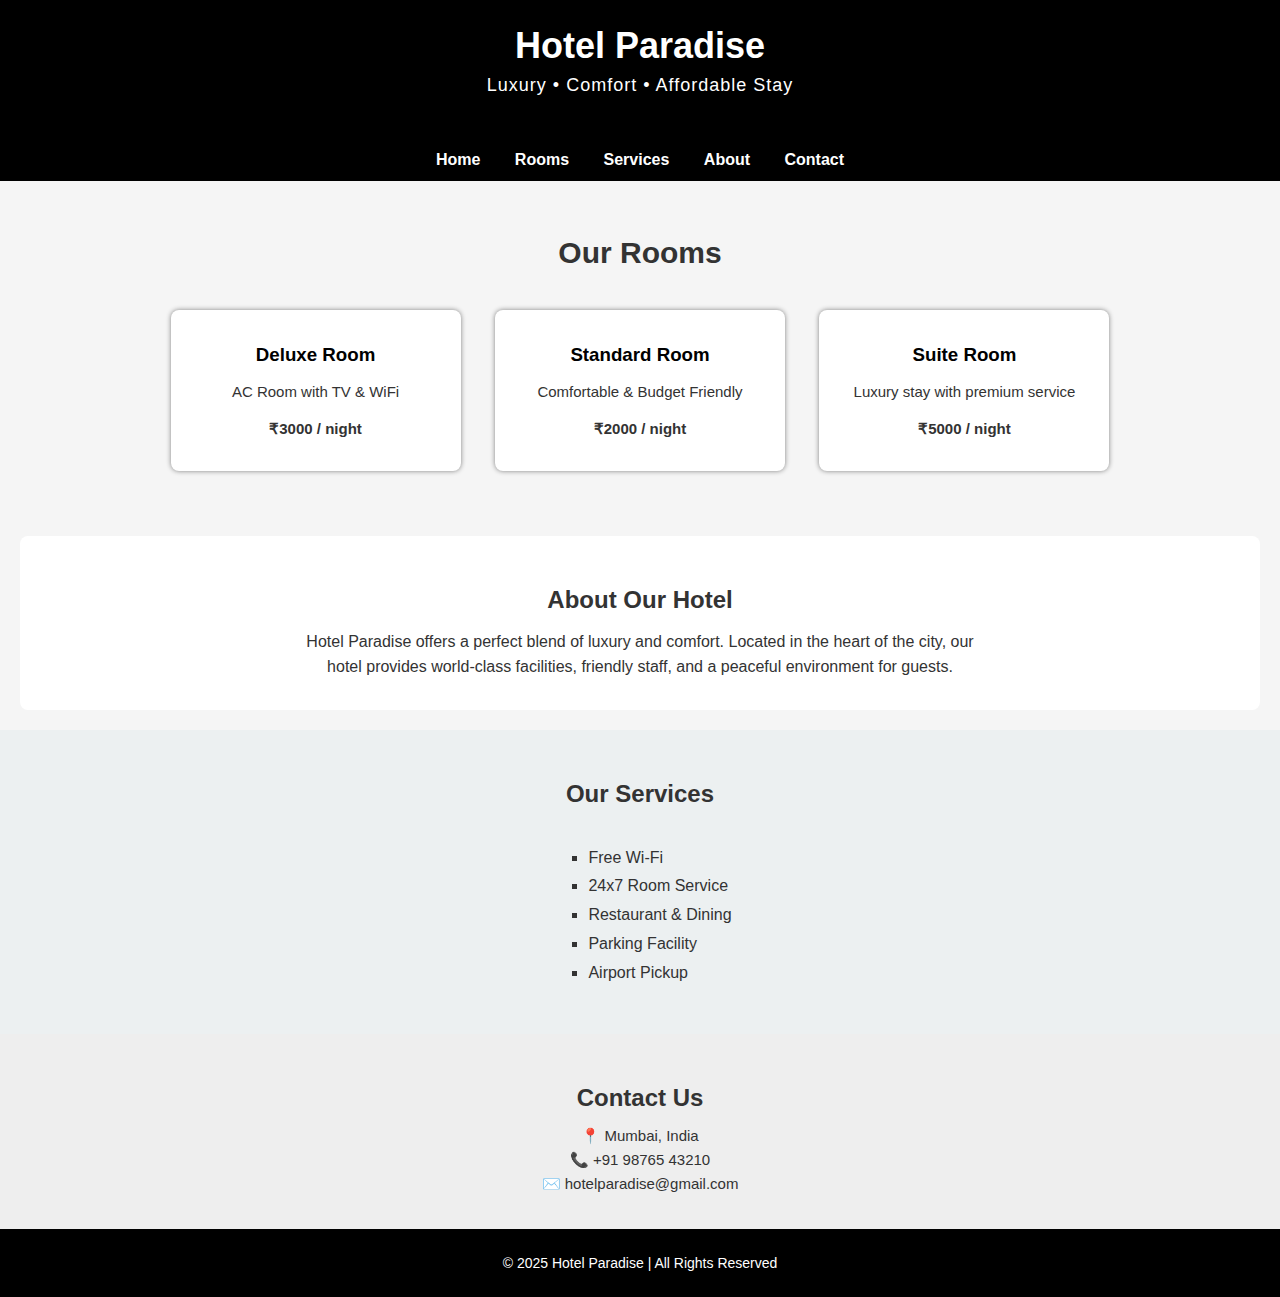
<file: index.html>
<!DOCTYPE html>
<html>
<head>
    <title>Hotel Paradise</title>
    <link rel="stylesheet" href="style.css">

    <style>
        body {
            margin: 0;
            font-family: Arial, sans-serif;
            background-color: #f5f5f5;
        }

        /* Header */
        .header {
            background-color: #000000ff;
            color: white;
            padding: 25px;
            text-align: center;
        }

        /* Navigation */
        .nav {
            background-color: #000000;
            padding: 12px;
            text-align: center;
        }

        .nav a {
            color: white;
            text-decoration: none;
            margin: 15px;
            font-size: 16px;
            font-weight: bold;
        }

        .nav a:hover {
            text-decoration: underline;
        }

        /* Main section */
        .main {
            padding: 30px;
            text-align: center;
        }

        .box {
            background-color: white;
            width: 260px;
            padding: 15px;
            margin: 15px;
            display: inline-block;
            border-radius: 8px;
            box-shadow: 0 0 5px gray;
        }

        /* About Section */
        .about {
            background-color: white;
            padding: 30px;
            margin: 20px;
            border-radius: 8px;
            text-align: center;
        }

        .about p {
            max-width: 700px;
            margin: auto;
            line-height: 1.6;
        }

        /* Services */
        .services {
            padding: 30px;
            text-align: center;
        }

        .services ul {
            list-style-type: square;
            display: inline-block;
            text-align: left;
        }

        /* Contact */
        .contact {
            background-color: #eeeeee;
            padding: 30px;
            text-align: center;
        }

        /* Footer */
        .footer {
            background-color: #000000;
            color: white;
            text-align: center;
            padding: 12px;
        }
    </style>
</head>

<body>

    <div class="header">
        <h1>Hotel Paradise</h1>
        <p>Luxury • Comfort • Affordable Stay</p>
    </div>

    <div class="nav">
        <a href="#">Home</a>
        <a href="rooms.html">Rooms</a>
        <a href="services.html">Services</a>
        <a href="about.html">About</a>
        <a href="contact.html">Contact</a>
    </div>

    <div class="main">
        <h2>Our Rooms</h2>

        <div class="box">
            <h3>Deluxe Room</h3>
            <p>AC Room with TV & WiFi</p>
            <p><b>₹3000 / night</b></p>
        </div>

        <div class="box">
            <h3>Standard Room</h3>
            <p>Comfortable & Budget Friendly</p>
            <p><b>₹2000 / night</b></p>
        </div>

        <div class="box">
            <h3>Suite Room</h3>
            <p>Luxury stay with premium service</p>
            <p><b>₹5000 / night</b></p>
        </div>
    </div>

    <div class="about">
        <h2>About Our Hotel</h2>
        <p>
            Hotel Paradise offers a perfect blend of luxury and comfort.
            Located in the heart of the city, our hotel provides world-class
            facilities, friendly staff, and a peaceful environment for guests.
        </p>
    </div>

    <div class="services">
        <h2>Our Services</h2>
        <ul>
            <li>Free Wi-Fi</li>
            <li>24x7 Room Service</li>
            <li>Restaurant & Dining</li>
            <li>Parking Facility</li>
            <li>Airport Pickup</li>
        </ul>
    </div>

    <div class="contact">
        <h2>Contact Us</h2>
        <p>📍 Mumbai, India</p>
        <p>📞 +91 98765 43210</p>
        <p>✉️ hotelparadise@gmail.com</p>
    </div>

    <div class="footer">
        <p>© 2025 Hotel Paradise | All Rights Reserved</p>
    </div>

</body>
</html>
</file>
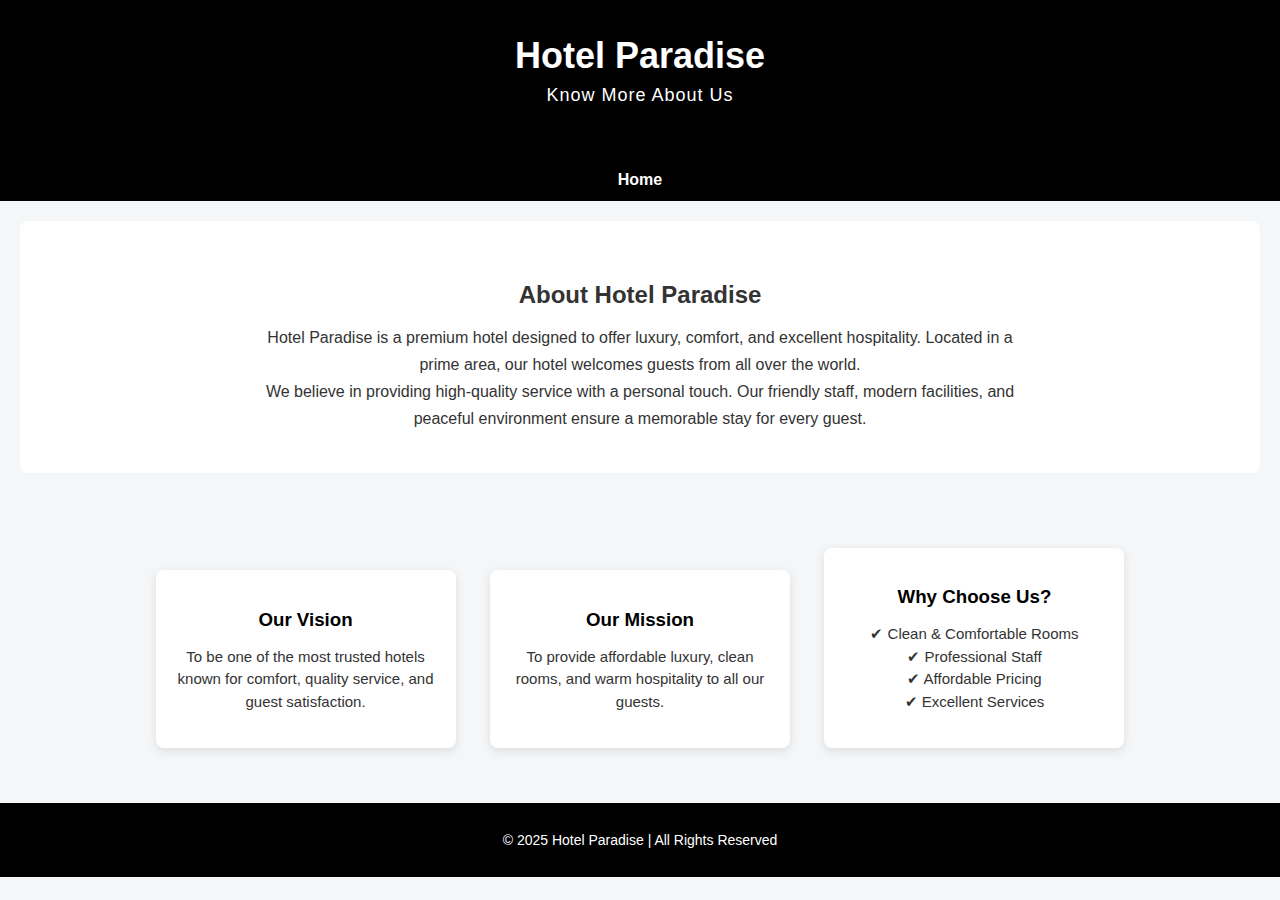
<file: about.html>
<!DOCTYPE html>
<html>
<head>
    <title>About Us | Hotel Paradise</title>
    <link rel="stylesheet" href="style.css">
</head>

<body>

    <!-- Header -->
    <div class="header">
        <h1>Hotel Paradise</h1>
        <p>Know More About Us</p>
    </div>

    <!-- Navigation -->
    <div class="nav">
        <a href="index.html">Home</a>
    
    </div>

    <!-- About Section -->
    <div class="about">
        <h2>About Hotel Paradise</h2>
        <p>
            Hotel Paradise is a premium hotel designed to offer luxury,
            comfort, and excellent hospitality. Located in a prime area,
            our hotel welcomes guests from all over the world.
        </p>
        <p>
            We believe in providing high-quality service with a personal
            touch. Our friendly staff, modern facilities, and peaceful
            environment ensure a memorable stay for every guest.
        </p>
    </div>

    <!-- Vision & Mission -->
    <div class="main">
        <div class="box">
            <h3>Our Vision</h3>
            <p>
                To be one of the most trusted hotels known for comfort,
                quality service, and guest satisfaction.
            </p>
        </div>

        <div class="box">
            <h3>Our Mission</h3>
            <p>
                To provide affordable luxury, clean rooms, and warm
                hospitality to all our guests.
            </p>
        </div>

        <div class="box">
            <h3>Why Choose Us?</h3>
            <p>
                ✔ Clean & Comfortable Rooms<br>
                ✔ Professional Staff<br>
                ✔ Affordable Pricing<br>
                ✔ Excellent Services
            </p>
        </div>
    </div>

    <!-- Footer -->
    <div class="footer">
        <p>© 2025 Hotel Paradise | All Rights Reserved</p>
    </div>

</body>
</html>
</file>
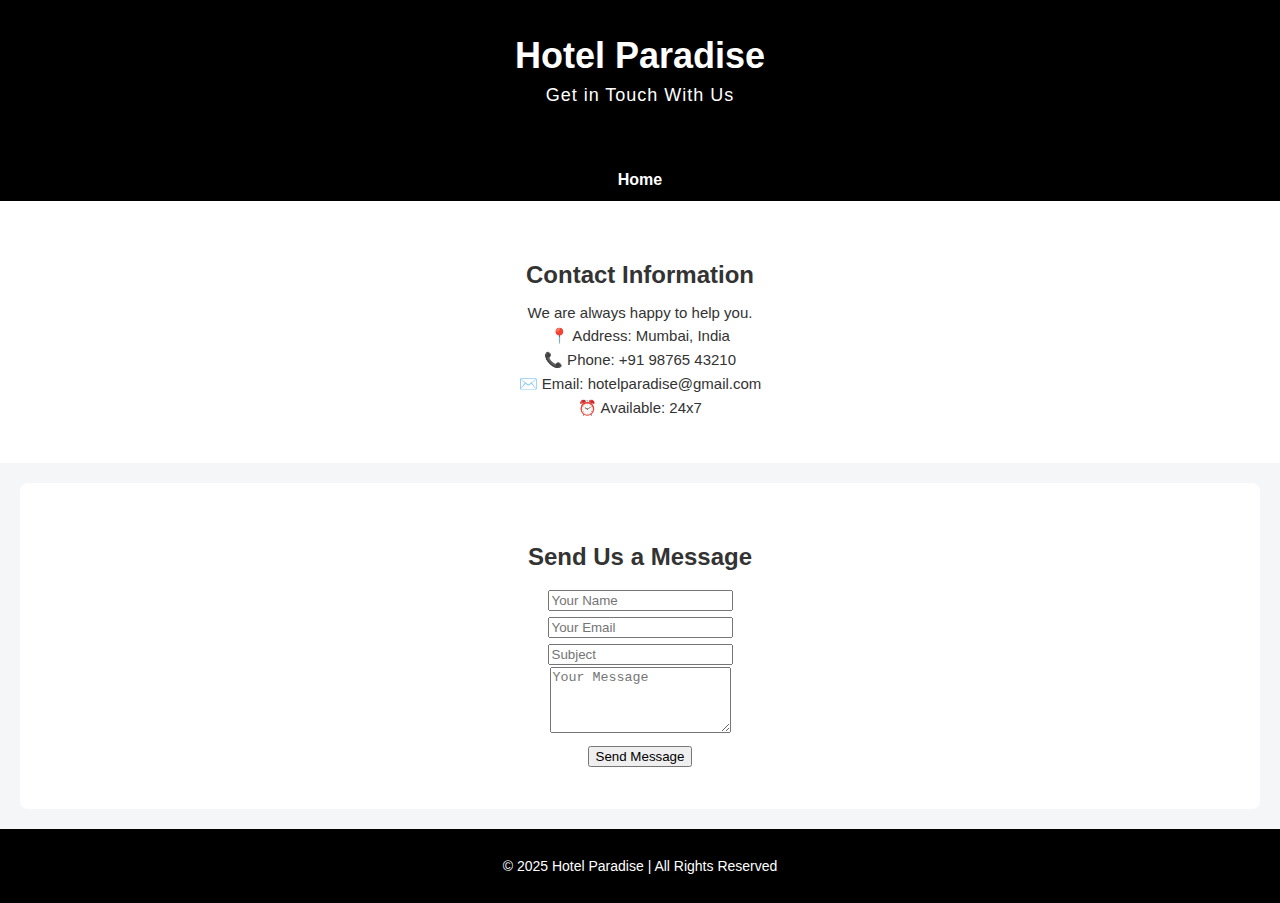
<file: contact.html>
<!DOCTYPE html>
<html>
<head>
    <title>Contact Us | Hotel Paradise</title>
    <link rel="stylesheet" href="style.css">
</head>

<body>

    <!-- Header -->
    <div class="header">
        <h1>Hotel Paradise</h1>
        <p>Get in Touch With Us</p>
    </div>

    <!-- Navigation -->
    <div class="nav">
        <a href="index.html">Home</a>

    </div>

    <!-- Contact Section -->
    <div class="contact">
        <h2>Contact Information</h2>
        <p>We are always happy to help you.</p>

        <p>📍 Address: Mumbai, India</p>
        <p>📞 Phone: +91 98765 43210</p>
        <p>✉️ Email: hotelparadise@gmail.com</p>
        <p>⏰ Available: 24x7</p>
    </div>

    <!-- Contact Form -->
    <div class="about">
        <h2>Send Us a Message</h2>

        <form>
            <p>
                <input type="text" placeholder="Your Name" required>
            </p>

            <p>
                <input type="email" placeholder="Your Email" required>
            </p>

            <p>
                <input type="text" placeholder="Subject">
            </p>

            <p>
                <textarea placeholder="Your Message" rows="4"></textarea>
            </p>

            <p>
                <input type="submit" value="Send Message">
            </p>
        </form>
    </div>

    <!-- Footer -->
    <div class="footer">
        <p>© 2025 Hotel Paradise | All Rights Reserved</p>
    </div>

</body>
</html>
</file>
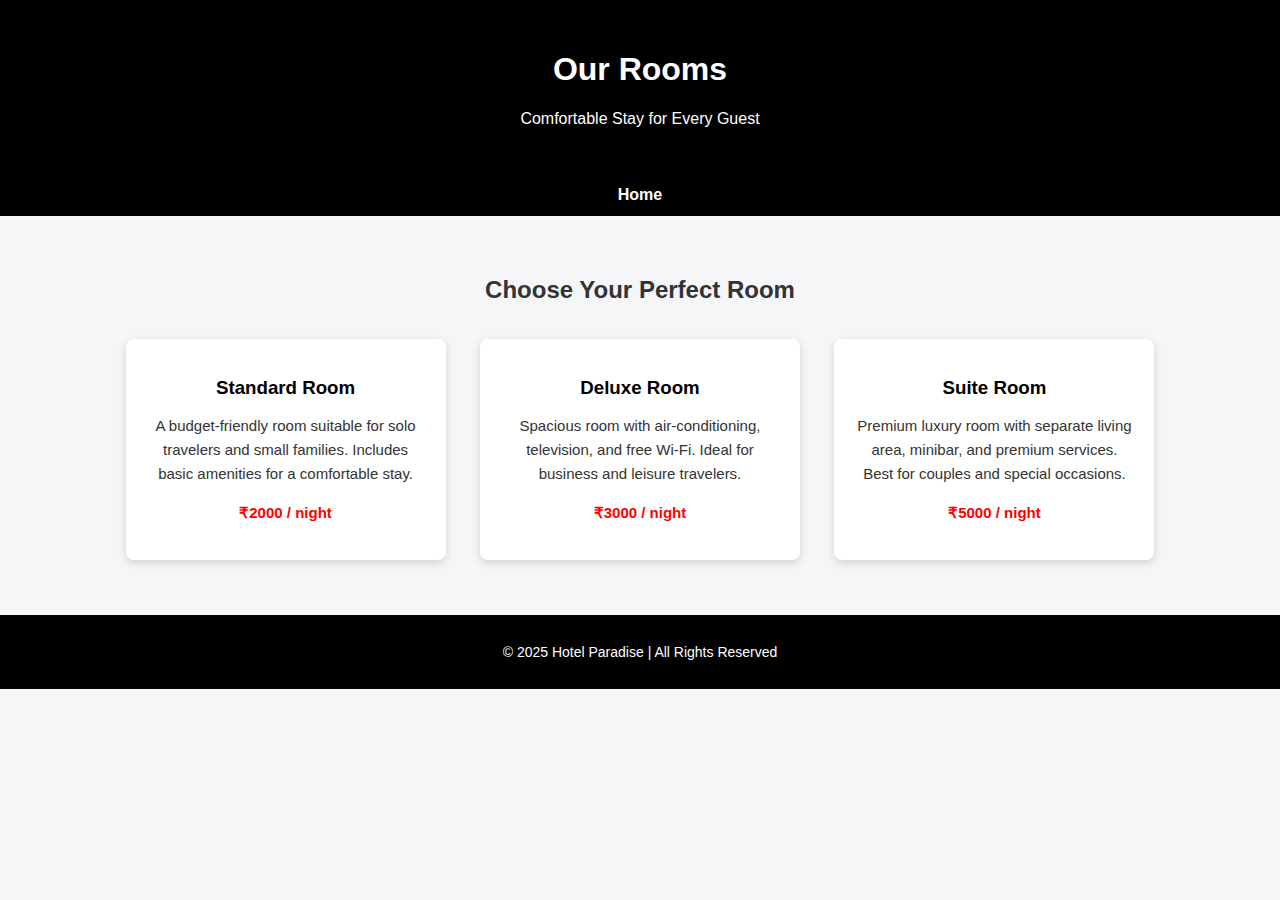
<file: rooms.html>
<!DOCTYPE html>
<html>
<head>
    <title>Rooms | Hotel Paradise</title>

    <style>
        body {
            margin: 0;
            font-family: Arial, sans-serif;
            background-color: #f4f6f8;
            color: #333;
        }

        .header {
            background-color: #000000;
            color: white;
            text-align: center;
            padding: 30px;
        }

        .nav {
            background-color: #000000;
            text-align: center;
            padding: 12px;
        }

        .nav a {
            color: white;
            text-decoration: none;
            margin: 0 15px;
            font-weight: bold;
        }

        .nav a:hover {
            color: #f1c40f;
        }

        .main {
            padding: 40px 20px;
            text-align: center;
        }

        .box {
            background-color: white;
            width: 280px;
            padding: 20px;
            margin: 15px;
            display: inline-block;
            border-radius: 8px;
            box-shadow: 0 3px 8px rgba(0,0,0,0.15);
        }

        .box h3 {
            color: #000000;
            margin-bottom: 10px;
        }

        .box p {
            font-size: 15px;
            line-height: 1.6;
        }

        .price {
            font-weight: bold;
            margin-top: 10px;
            color: #ff0000;
        }

        .footer {
            background-color: #000000;
            color: white;
            text-align: center;
            padding: 15px;
            font-size: 14px;
        }
    </style>
</head>

<body>

    <div class="header">
        <h1>Our Rooms</h1>
        <p>Comfortable Stay for Every Guest</p>
    </div>

    <div class="nav">
        <a href="index.html">Home</a>
       
    </div>

    <div class="main">
        <h2>Choose Your Perfect Room</h2>

        <div class="box">
            <h3>Standard Room</h3>
            <p>
                A budget-friendly room suitable for solo travelers and small families.
                Includes basic amenities for a comfortable stay.
            </p>
            <p class="price">₹2000 / night</p>
        </div>

        <div class="box">
            <h3>Deluxe Room</h3>
            <p>
                Spacious room with air-conditioning, television, and free Wi-Fi.
                Ideal for business and leisure travelers.
            </p>
            <p class="price">₹3000 / night</p>
        </div>

        <div class="box">
            <h3>Suite Room</h3>
            <p>
                Premium luxury room with separate living area, minibar, and premium services.
                Best for couples and special occasions.
            </p>
            <p class="price">₹5000 / night</p>
        </div>
    </div>

    <div class="footer">
        <p>© 2025 Hotel Paradise | All Rights Reserved</p>
    </div>

</body>
</html>
</file>
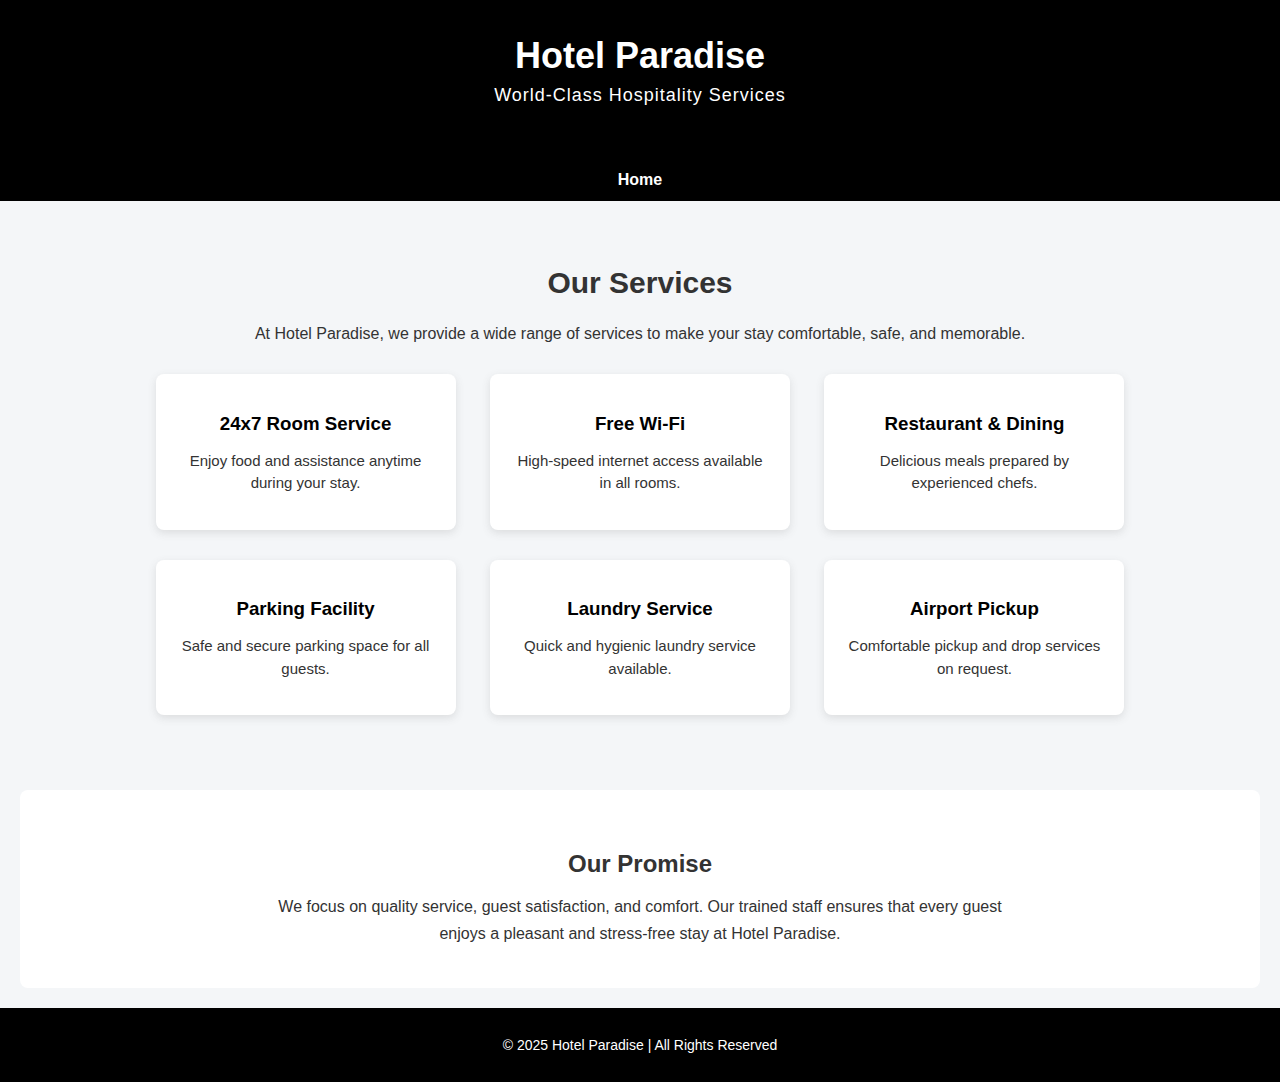
<file: services.html>
<!DOCTYPE html>
<html>
<head>
    <title>Our Services | Hotel Paradise</title>
    <link rel="stylesheet" href="style.css">
</head>

<body>

    <!-- Header -->
    <div class="header">
        <h1>Hotel Paradise</h1>
        <p>World-Class Hospitality Services</p>
    </div>

    <!-- Navigation -->
    <div class="nav">
        <a href="index.html">Home</a>
      
    </div>

    <!-- Services Section -->
    <div class="main">
        <h2>Our Services</h2>
        <p>
            At Hotel Paradise, we provide a wide range of services to make your stay
            comfortable, safe, and memorable.
        </p>

        <div class="box">
            <h3>24x7 Room Service</h3>
            <p>Enjoy food and assistance anytime during your stay.</p>
        </div>

        <div class="box">
            <h3>Free Wi-Fi</h3>
            <p>High-speed internet access available in all rooms.</p>
        </div>

        <div class="box">
            <h3>Restaurant & Dining</h3>
            <p>Delicious meals prepared by experienced chefs.</p>
        </div>

        <div class="box">
            <h3>Parking Facility</h3>
            <p>Safe and secure parking space for all guests.</p>
        </div>

        <div class="box">
            <h3>Laundry Service</h3>
            <p>Quick and hygienic laundry service available.</p>
        </div>

        <div class="box">
            <h3>Airport Pickup</h3>
            <p>Comfortable pickup and drop services on request.</p>
        </div>
    </div>

    <!-- Extra Information -->
    <div class="about">
        <h2>Our Promise</h2>
        <p>
            We focus on quality service, guest satisfaction, and comfort.
            Our trained staff ensures that every guest enjoys a pleasant
            and stress-free stay at Hotel Paradise.
        </p>
    </div>

    <!-- Footer -->
    <div class="footer">
        <p>© 2025 Hotel Paradise | All Rights Reserved</p>
    </div>

</body>
</html>
</file>
<file: style.css>
/* General Page Style */
body {
    margin: 0;
    padding: 0;
    font-family: Arial, sans-serif;
    background-color: #f4f6f8;
    color: #333;
}

/* Header */
.header {
    background-color: #000000;
    color: white;
    text-align: center;
    padding: 35px 15px;
}

.header h1 {
    margin: 0;
    font-size: 36px;
}

.header p {
    margin-top: 8px;
    font-size: 18px;
    letter-spacing: 1px;
}

/* Navigation Bar */
.nav {
    background-color: #000000;
    text-align: center;
    padding: 12px;
}

.nav a {
    color: white;
    text-decoration: none;
    margin: 0 15px;
    font-size: 16px;
    font-weight: bold;
}

.nav a:hover {
    color: #f1c40f;
}

/* Main Section */
.main {
    padding: 40px 20px;
    text-align: center;
}

.main h2 {
    font-size: 30px;
    margin-bottom: 25px;
}

/* Room Boxes */
.box {
    background-color: white;
    width: 260px;
    padding: 20px;
    margin: 15px;
    display: inline-block;
    border-radius: 8px;
    box-shadow: 0 3px 8px rgba(80, 80, 80, 0.15);
    transition: transform 0.3s;
}

.box h3 {
    color: #000000;
    margin-bottom: 10px;
}

.box p {
    font-size: 15px;
    line-height: 1.5;
}

.box:hover {
    transform: translateY(-8px);
}

/* About Section */
.about {
    background-color: white;
    margin: 20px;
    padding: 40px 20px;
    border-radius: 8px;
    text-align: center;
}

.about h2 {
    margin-bottom: 15px;
}

.about p {
    max-width: 750px;
    margin: auto;
    font-size: 16px;
    line-height: 1.7;
}

/* Services Section */
.services {
    background-color: #ecf0f1;
    padding: 40px 20px;
    text-align: center;
}

.services h2 {
    margin-bottom: 20px;
}

.services ul {
    list-style-type: square;
    display: inline-block;
    text-align: left;
    font-size: 16px;
    line-height: 1.8;
}

/* Contact Section */
.contact {
    background-color: #ffffff;
    padding: 40px 20px;
    text-align: center;
}

.contact h2 {
    margin-bottom: 15px;
}

.contact p {
    font-size: 15px;
    margin: 6px 0;
}

/* Footer */
.footer {
    background-color: #000000;
    color: white;
    text-align: center;
    padding: 15px;
    font-size: 14px;
}
</file>
